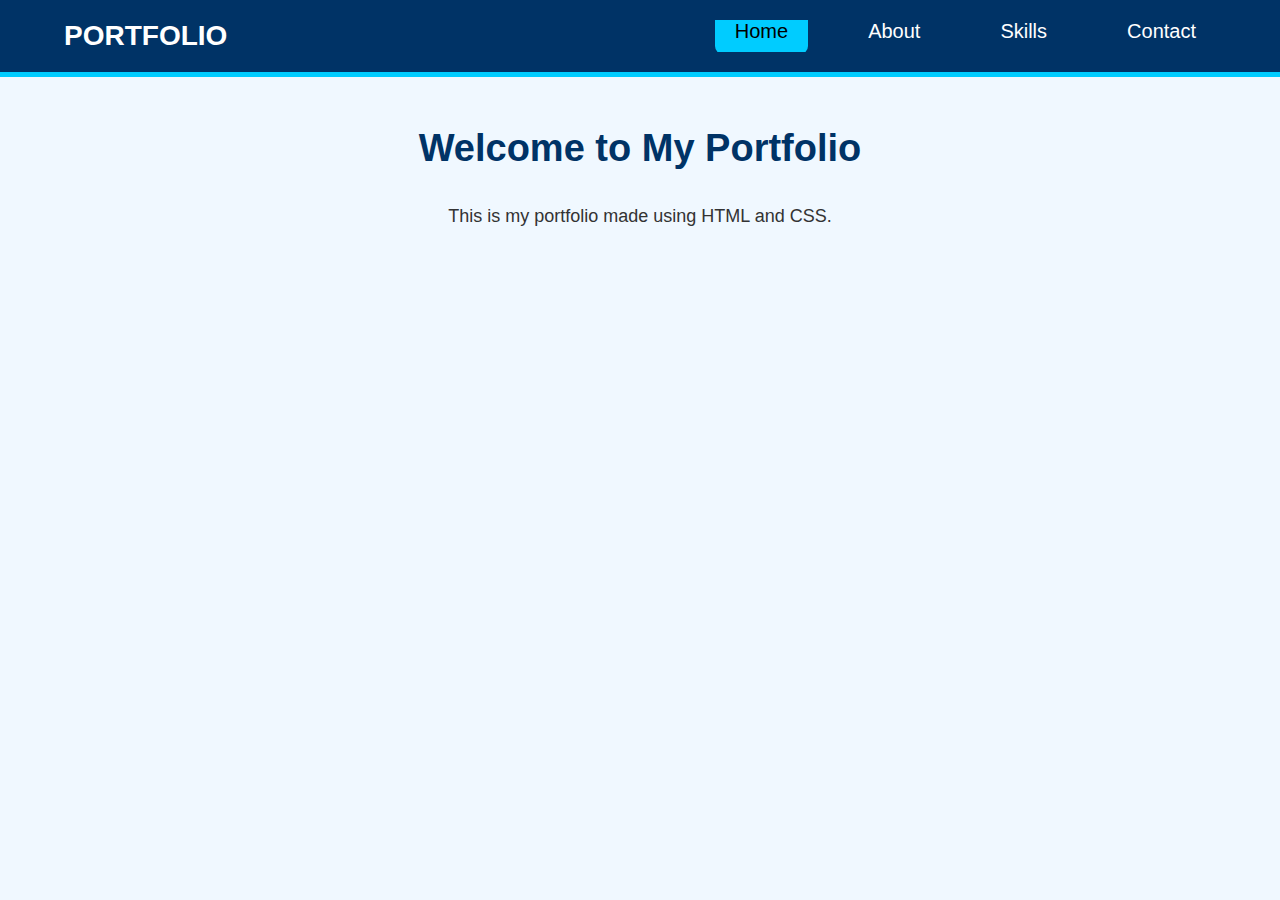
<file: index.html>
<!DOCTYPE html>
<html lang="en">
<head>
    <meta charset="UTF-8">
    <meta name="viewport" content="width=device-width, initial-scale=1.0">
    <title>Home:My Portfolio</title>
    <link rel="stylesheet" href="style.css">
</head>
<body>
    <nav class="navbar">
        <div class="navcontainer">
            <h2 class="logo">PORTFOLIO</h2>
            <ul class="navmenu">
                <li><a href="index.html" class="active">Home</a></li>
                <li><a href="about.html">About</a></li>
                <li><a href="skills.html">Skills</a></li>
                <li><a href="contact.html">Contact</a></li>
            </ul>
        </div>
    </nav>

    <div class="container">
        <h1>Welcome to My Portfolio</h1>
        <p style="text-align:center;font-size:18px;">
            This is my portfolio made using HTML and CSS.
        </p>
    </div>
</body>
</html>
</file>
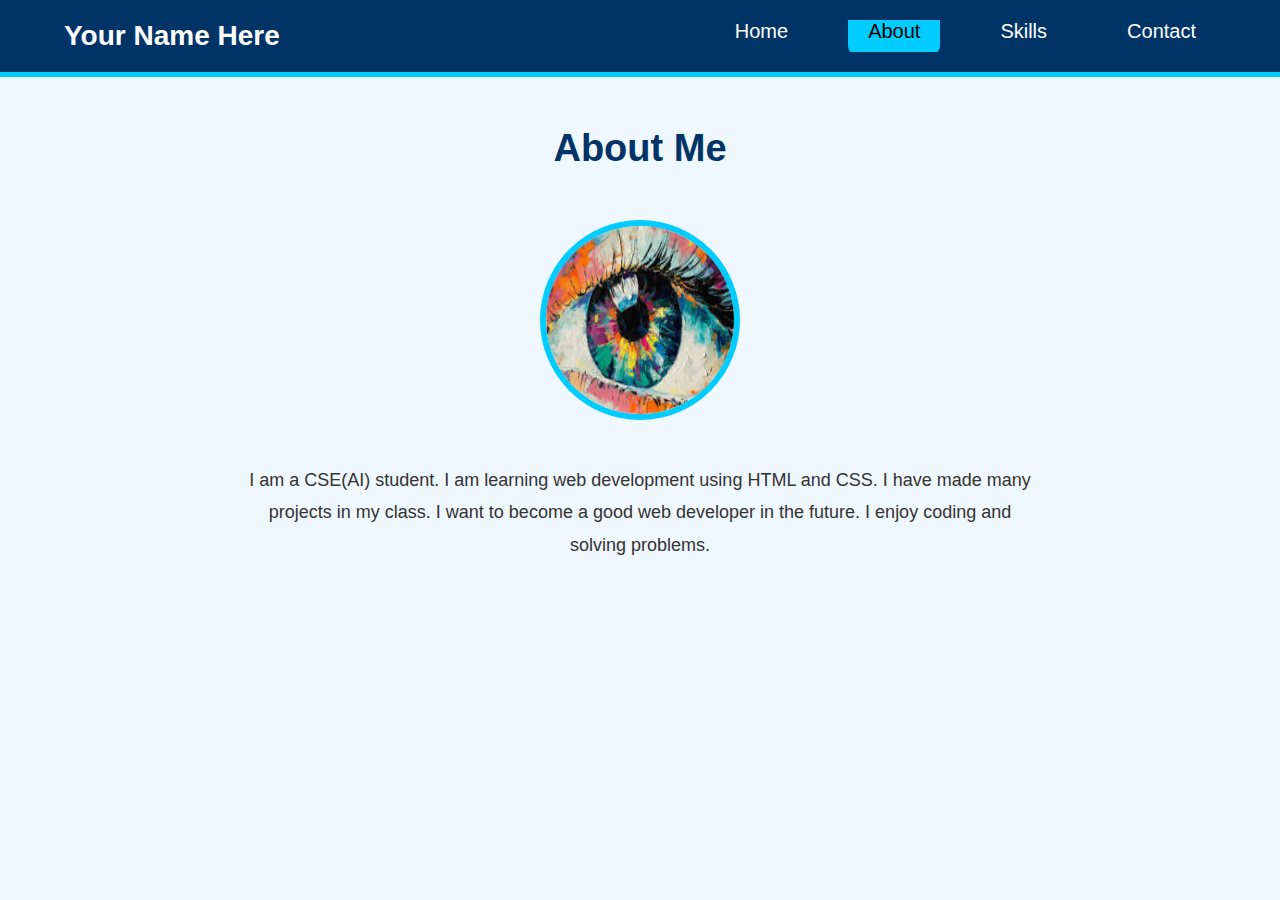
<file: about.html>
<!DOCTYPE html>
<html lang="en">
<head>
    <meta charset="UTF-8">
    <meta name="viewport" content="width=device-width, initial-scale=1.0">
    <title>About Me</title>
    <link rel="stylesheet" href="style.css">
</head>
<body>
    <nav class="navbar">
        <div class="navcontainer">
            <h2 class="logo">Your Name Here</h2>
            <ul class="navmenu">
                <li><a href="index.html">Home</a></li>
                <li><a href="about.html" class="active">About</a></li>
                <li><a href="skills.html">Skills</a></li>
                <li><a href="contact.html">Contact</a></li>
            </ul>
        </div>
    </nav>

    <div class="container">
        <h1>About Me</h1>
        <img src="eye.jpg" alt="My Photo" class="profilepic">
        <p>I am a CSE(AI) student. I am learning web development using HTML and CSS. I have made many projects in my class. I want to become a good web developer in the future. I enjoy coding and solving problems.</p>
    </div>
</body>
</html>
</file>
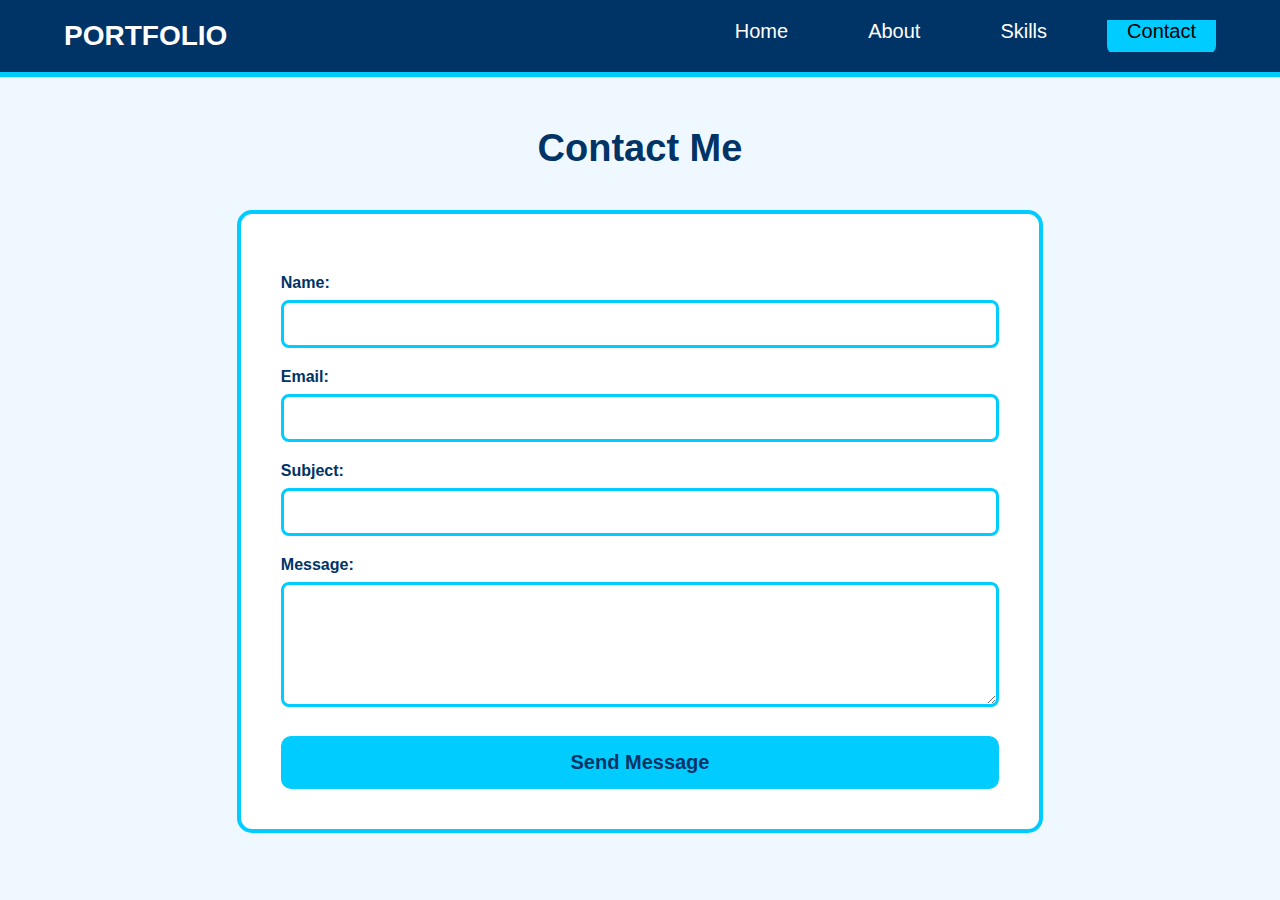
<file: contact.html>
<!DOCTYPE html>
<html lang="en">
<head>
    <meta charset="UTF-8">
    <meta name="viewport" content="width=device-width, initial-scale=1.0">
    <title>Contact Me</title>
    <link rel="stylesheet" href="style.css">
</head>
<body>
    <nav class="navbar">
        <div class="navcontainer">
            <h2 class="logo">PORTFOLIO</h2>
            <ul class="navmenu">
                <li><a href="index.html">Home</a></li>
                <li><a href="about.html">About</a></li>
                <li><a href="skills.html">Skills</a></li>
                <li><a href="contact.html" class="active">Contact</a></li>
            </ul>
        </div>
    </nav>

    <div class="container">
        <h1>Contact Me</h1>
        <form class="contactform">
            <label>Name:</label>
            <input type="text" required>

            <label>Email:</label>
            <input type="email" required>

            <label>Subject:</label>
            <input type="text" required>

            <label>Message:</label>
            <textarea rows="5" required></textarea>

            <button type="submit">Send Message</button>
        </form>
    </div>
</body>

</html>
</file>
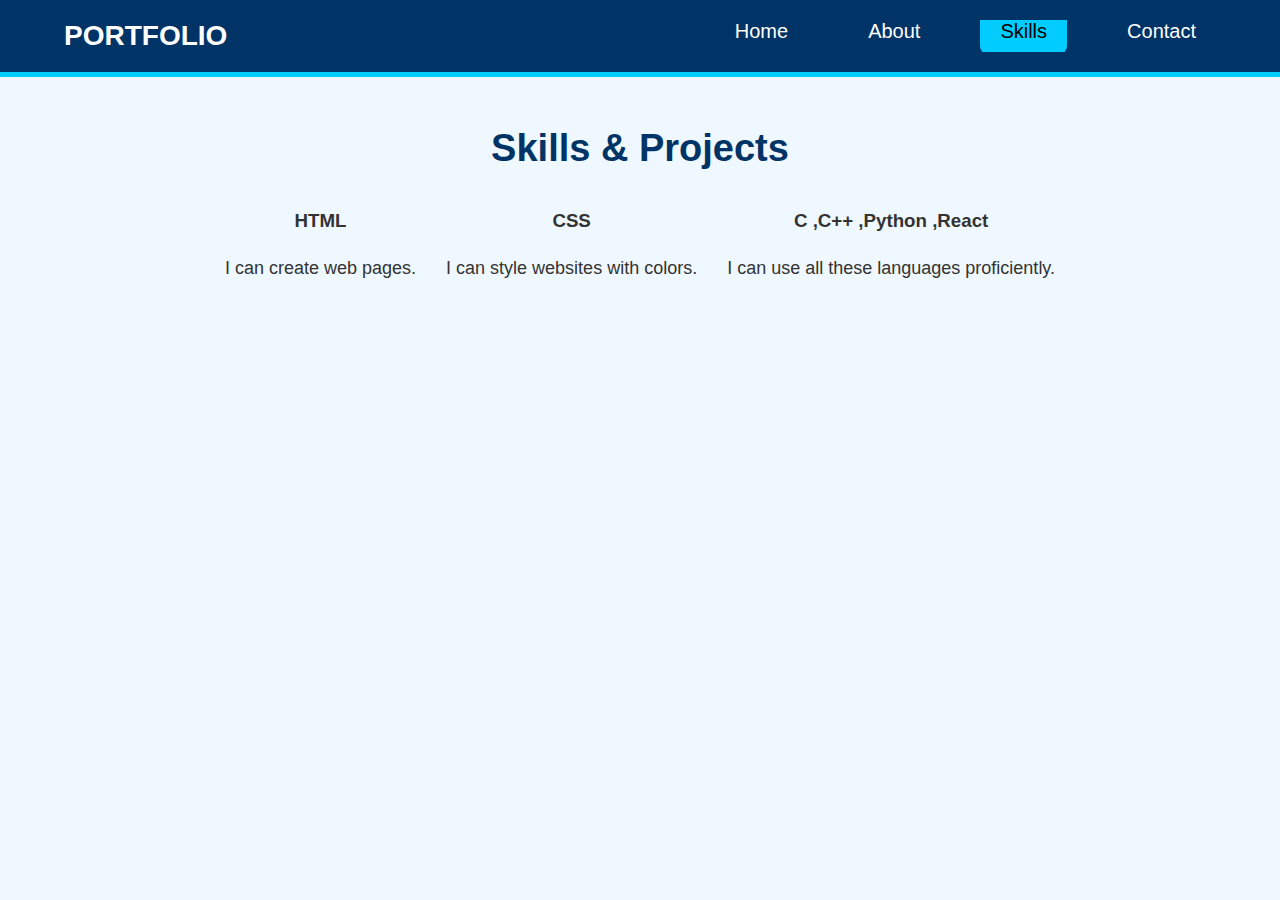
<file: skills.html>
<!DOCTYPE html>
<html lang="en">
<head>
    <meta charset="UTF-8">
    <meta name="viewport" content="width=device-width, initial-scale=1.0">
    <title>Skills & Projects</title>
    <link rel="stylesheet" href="style.css">
</head>
<body>
    <nav class="navbar">
        <div class="navcontainer">
            <h2 class="logo">PORTFOLIO</h2>
            <ul class="navmenu">
                <li><a href="index.html">Home</a></li>
                <li><a href="about.html">About</a></li>
                <li><a href="skills.html" class="active">Skills</a></li>
                <li><a href="contact.html">Contact</a></li>
            </ul>
        </div>
    </nav>

    <div class="container">
        <h1>Skills & Projects</h1>
        <div class="skills-flex">
            <div class="card">
                <h3>HTML</h3>
                <p>I can create web pages.</p>
            </div>
            <div class="card">
                <h3>CSS</h3>
                <p>I can style websites with colors.</p>
            </div>
            <div class="card">
                <h3>C ,C++ ,Python ,React</h3>
                <p>I can use all these languages proficiently.</p>
            </div>
        </div>
    </div>
</body>

</html>
</file>
<file: style.css>
* {
    margin: 0;
    padding: 0;
    box-sizing: border-box;
}

body {
    font-family: Arial, sans-serif;
    background-color: #f0f8ff;
    color: #333;
}

/* Navigation Bar - Uses Float */
.navbar {
    background-color: #003366;
    padding: 20px 0;
    border-bottom: 5px solid #00ccff;
}

.navcontainer {
    width: 90%;
    margin: 0 auto;
    overflow: hidden;
}

.logo {
    float: left;
    color: white;
    font-size: 28px;
    font-weight: bold;
}

.navmenu {
    float: right;
    list-style: none;
}

.navmenu li {
    float: left;
    margin-left: 40px;
}

.navmenu a {
    color: white;
    text-decoration: none;
    font-size: 20px;
    padding: 12px 20px;
    border-radius: 8px;
    transition: all 0.3s;
}

.navmenu a:hover {
    background-color: #00ccff;
    color: black;
    transform: scale(1.1);
}

.navmenu a.active {
    background-color: #00ccff;
    color: black;
}

.container {
    width: 90%;
    margin: 50px auto;
    text-align: center;
}

h1 {
    color: #003366;
    font-size: 38px;
    margin-bottom: 30px;
}

.profilepic {
    width: 200px;
    height: 200px;
    border-radius: 50%;
    border: 6px solid #00ccff;
    margin: 20px 0;
}

p {
    font-size: 18px;
    line-height: 1.8;
    max-width: 800px;
    margin: 20px auto;
}

/* Skills Cards - Uses Flexbox */
.skills-flex {
    display: flex;
    justify-content: center;
    flex-wrap: wrap;
    gap: 30px;
    margin-top: 40px;
}

.skillcard {
    background-color: #e6f7ff;
    border: 4px solid #00ccff;
    width: 300px;
    padding: 25px;
    border-radius: 12px;
    transition: all 0.4s;
}

.skillcard:hover {
    transform: translateY(-15px);
    background-color: #b3e6ff;
    border-color: #0066cc;
    box-shadow: 0 10px 20px rgba(0,0,0,0.2);
}

.skillcard h3 {
    color: #003366;
    margin-bottom: 10px;
}

/* Contact Form */
.contactform {
    width: 70%;
    margin: 40px auto;
    background-color: white;
    padding: 40px;
    border: 4px solid #00ccff;
    border-radius: 15px;
    text-align: left;
}

.contactform label {
    display: block;
    margin: 20px 0 8px;
    font-weight: bold;
    color: #003366;
}

.contactform input,
.contactform textarea {
    width: 100%;
    padding: 12px;
    border: 3px solid #00ccff;
    border-radius: 8px;
    font-size: 16px;
}

.contactform button {
    margin-top: 25px;
    padding: 15px;
    width: 100%;
    background-color: #00ccff;
    color: #003366;
    font-size: 20px;
    font-weight: bold;
    border: none;
    border-radius: 10px;
    cursor: pointer;
    transition: 0.3s;
}

.contactform button:hover {
    background-color: #0066cc;
    color: white;
    transform: scale(1.05);
}
</file>
